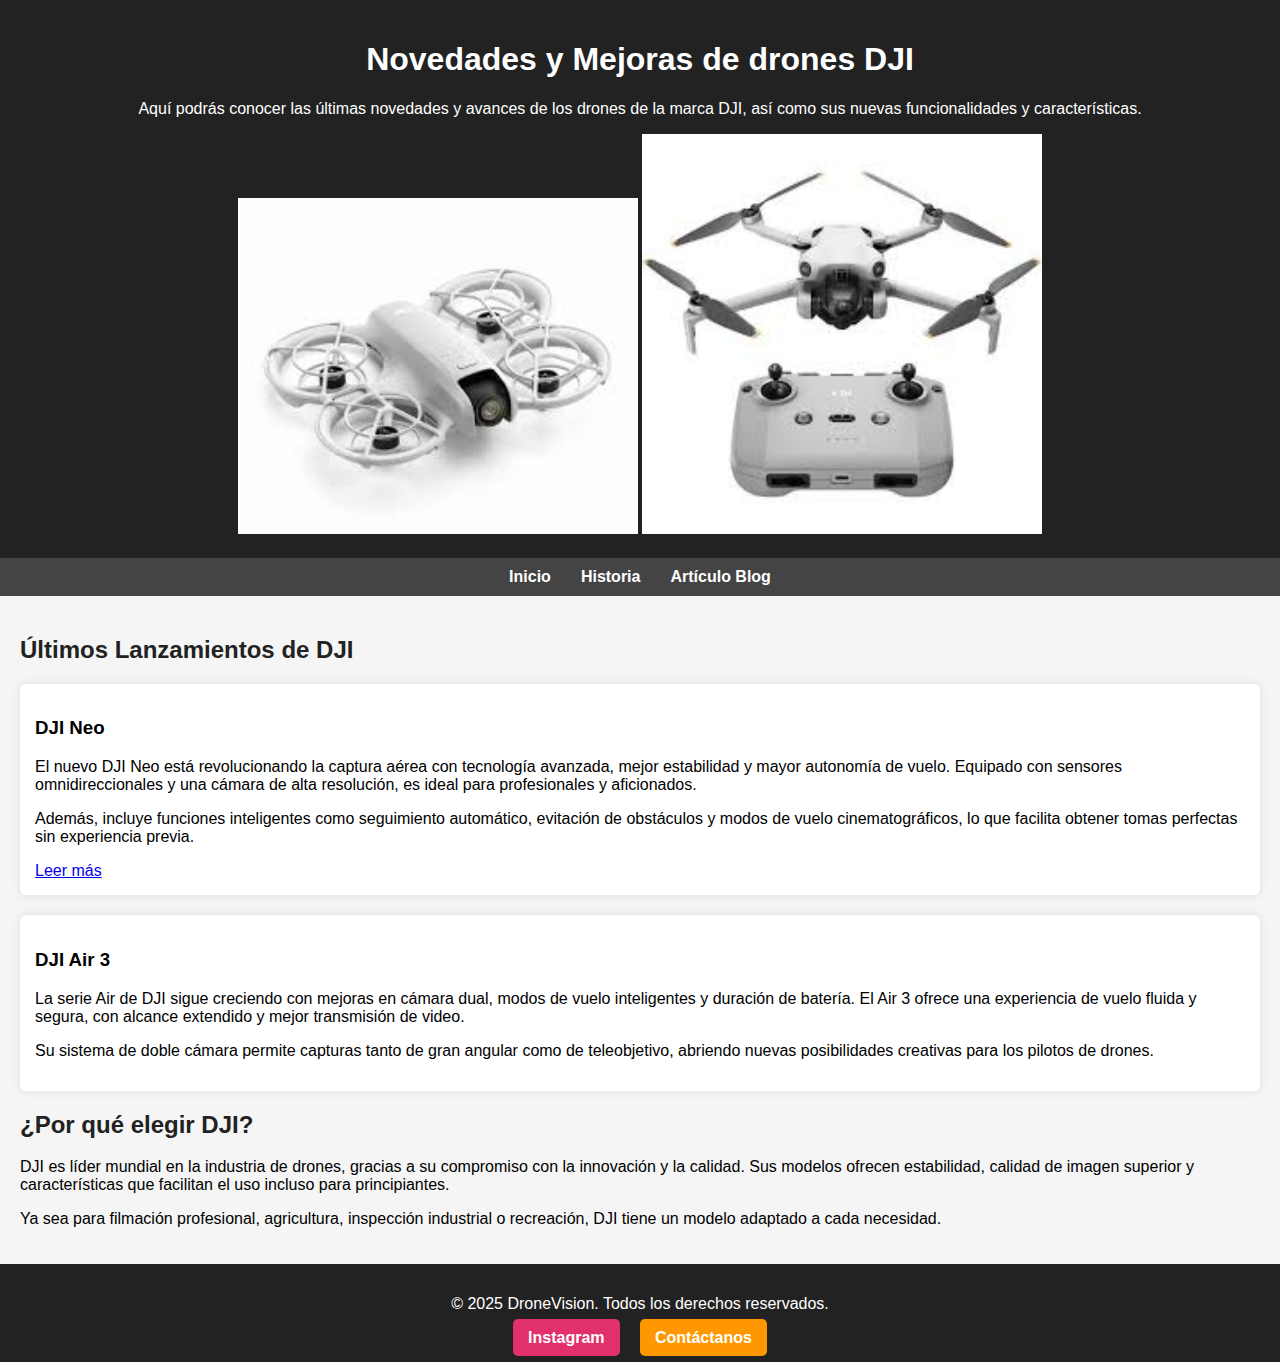
<file: index.html>
<!DOCTYPE html>
<html lang="es">
<head>
    <meta charset="UTF-8" />
    <meta name="viewport" content="width=device-width, initial-scale=1.0" />
    <title>DroneVision</title>
    <meta name="description" content="Novedades y avances de drones DJI. Conoce lanzamientos como el DJI Neo y el Air 3, y explora sus características." />
    <link rel="stylesheet" href="estilos.css" />
</head>
<body>
    <header>
        <h1>Novedades y Mejoras de drones DJI</h1>
        <p>Aquí podrás conocer las últimas novedades y avances de los drones de la marca DJI, así como sus nuevas funcionalidades y características.</p>
        <img src="imagenes/dji-neo.jpg" alt="Imagen del dron DJI Neo" width="400" />
        <img src="imagenes/dji-mini4pro.jpg" alt="Imagen del dron DJI Mini 4 Pro" width="400" />
    </header>

    <nav>
        <ul>
            <li><a href="index.html">Inicio</a></li>
            <li><a href="pagina2.html">Historia</a></li>
            <li><a href="https://manuelburgos0202.wordpress.com/2025/02/20/dji-neo-un-drone-que-revoluciona-la-captura-aerea/" target="_blank">Artículo Blog</a></li>
        </ul>
    </nav>

    <main>
        <section>
            <h2>Últimos Lanzamientos de DJI</h2>

            <article>
                <h3>DJI Neo</h3>
                <p>El nuevo DJI Neo está revolucionando la captura aérea con tecnología avanzada, mejor estabilidad y mayor autonomía de vuelo. 
                Equipado con sensores omnidireccionales y una cámara de alta resolución, es ideal para profesionales y aficionados.</p>
                <p>Además, incluye funciones inteligentes como seguimiento automático, evitación de obstáculos y modos de vuelo cinematográficos, 
                lo que facilita obtener tomas perfectas sin experiencia previa.</p>
                <a href="https://manuelburgos0202.wordpress.com/2025/02/20/dji-neo-un-drone-que-revoluciona-la-captura-aerea/" target="_blank">Leer más</a>
            </article>

            <article>
                <h3>DJI Air 3</h3>
                <p>La serie Air de DJI sigue creciendo con mejoras en cámara dual, modos de vuelo inteligentes y duración de batería. 
                El Air 3 ofrece una experiencia de vuelo fluida y segura, con alcance extendido y mejor transmisión de video.</p>
                <p>Su sistema de doble cámara permite capturas tanto de gran angular como de teleobjetivo, 
                abriendo nuevas posibilidades creativas para los pilotos de drones.</p>
            </article>
        </section>

        <section>
            <h2>¿Por qué elegir DJI?</h2>
            <p>DJI es líder mundial en la industria de drones, gracias a su compromiso con la innovación y la calidad. 
            Sus modelos ofrecen estabilidad, calidad de imagen superior y características que facilitan el uso incluso para principiantes.</p>
            <p>Ya sea para filmación profesional, agricultura, inspección industrial o recreación, DJI tiene un modelo adaptado a cada necesidad.</p>
        </section>
    </main>

    <footer>
        <p>&copy; 2025 DroneVision. Todos los derechos reservados.</p>
        <div class="social">
            <a href="https://www.instagram.com/djiglobal" class="instagram" target="_blank">Instagram</a>
            <a href="mailto:dronevision14@gmail.com" class="correo">Contáctanos</a>
        </div>
    </footer>
</body>
</html>
</file>
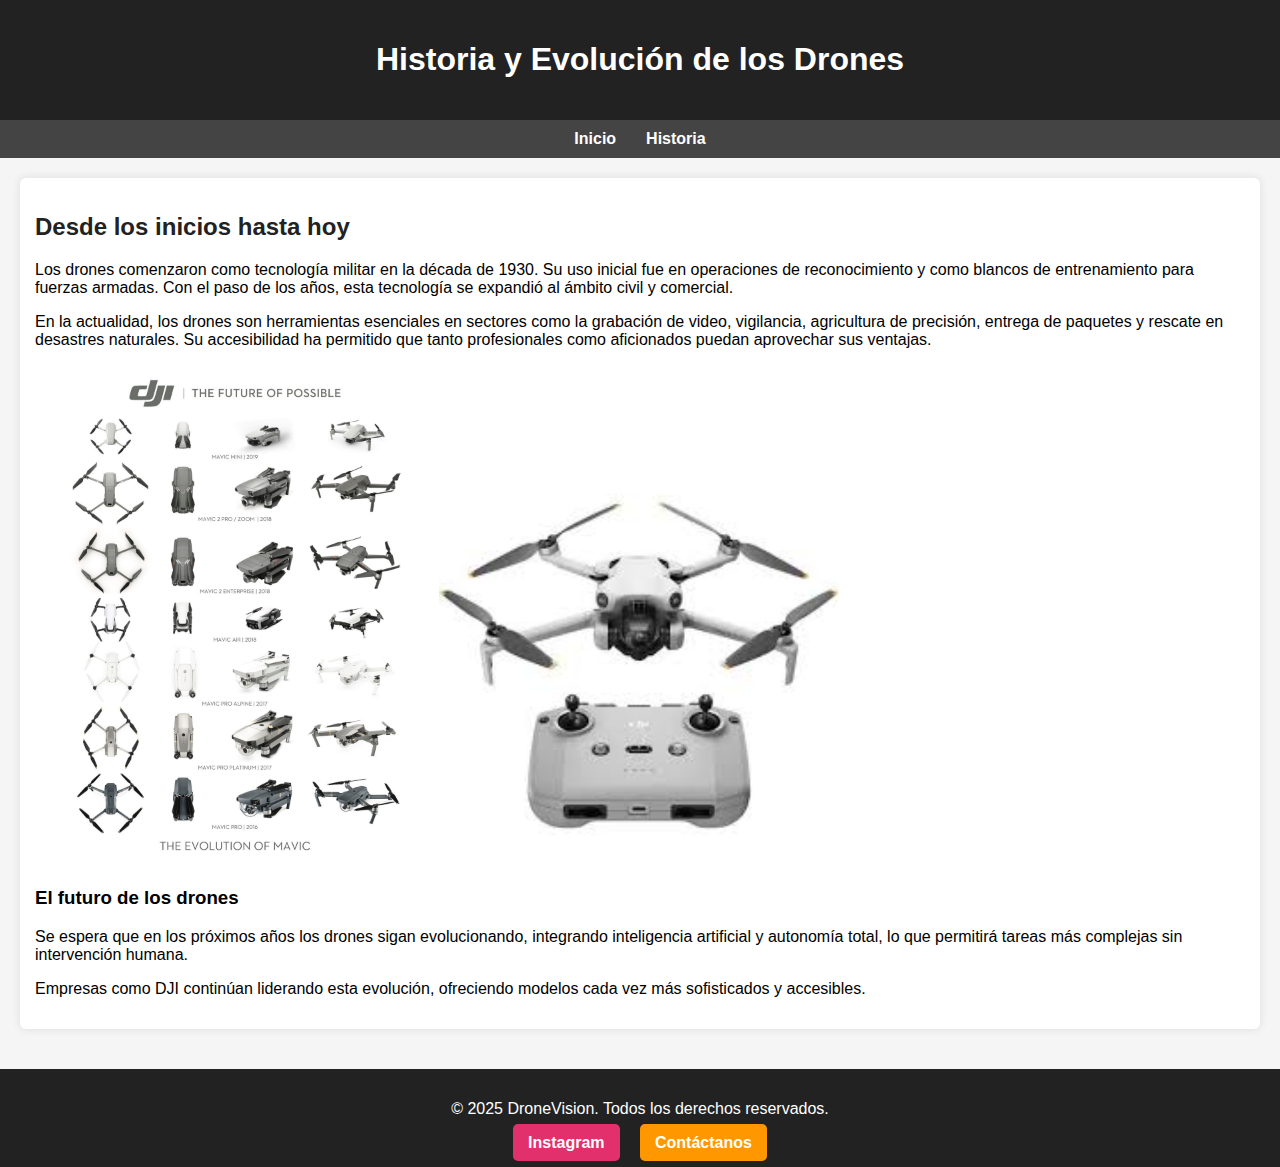
<file: pagina2.html>
<!DOCTYPE html>
<html lang="es">
<head>
    <meta charset="UTF-8" />
    <meta name="viewport" content="width=device-width, initial-scale=1.0" />
    <title>Historia de los Drones</title>
    <link rel="stylesheet" href="estilos.css" />
</head>
<body>
    <header>
        <h1>Historia y Evolución de los Drones</h1>
    </header>

    <nav>
        <ul>
            <li><a href="index.html">Inicio</a></li>
            <li><a href="pagina2.html">Historia</a></li>
        </ul>
    </nav>

    <main>
        <section>
            <article>
                <h2>Desde los inicios hasta hoy</h2>
                <p>Los drones comenzaron como tecnología militar en la década de 1930. 
                Su uso inicial fue en operaciones de reconocimiento y como blancos de entrenamiento para fuerzas armadas. 
                Con el paso de los años, esta tecnología se expandió al ámbito civil y comercial.</p>

                <p>En la actualidad, los drones son herramientas esenciales en sectores como la grabación de video, 
                vigilancia, agricultura de precisión, entrega de paquetes y rescate en desastres naturales. 
                Su accesibilidad ha permitido que tanto profesionales como aficionados puedan aprovechar sus ventajas.</p>

                <img src="imagenes/evolucion-drones.jpg" alt="Evolución de los drones" width="400">
                <img src="imagenes/dji-mini4pro.jpg" alt="Imagen del dron DJI Mini 4 Pro" width="400" />

                <h3>El futuro de los drones</h3>
                <p>Se espera que en los próximos años los drones sigan evolucionando, 
                integrando inteligencia artificial y autonomía total, lo que permitirá tareas más complejas sin intervención humana.</p>
                <p>Empresas como DJI continúan liderando esta evolución, ofreciendo modelos cada vez más sofisticados y accesibles.</p>
            </article>
        </section>
    </main>

    <footer>
        <p>&copy; 2025 DroneVision. Todos los derechos reservados.</p>
        <div class="social">
            <a href="https://www.instagram.com/djiglobal" class="instagram" target="_blank">Instagram</a>
            <a href="mailto:dronevision14@gmail.com" class="correo">Contáctanos</a>
        </div>
    </footer>
</body>
</html>
</file>
<file: estilos.css>
body {
    font-family: Arial, sans-serif;
    background-color: #f5f5f5;
    margin: 0;
    padding: 0;
}

header {
    background-color: #222;
    color: white;
    text-align: center;
    padding: 20px;
}

nav ul {
    list-style: none;
    background-color: #444;
    display: flex;
    justify-content: center;
    margin: 0;
    padding: 10px;
}

nav ul li {
    margin: 0 15px;
}

nav ul li a {
    color: white;
    text-decoration: none;
    font-weight: bold;
}

main {
    padding: 20px;
}

section h2 {
    color: #222;
}

article {
    background-color: white;
    padding: 15px;
    margin-bottom: 20px;
    border-radius: 6px;
    box-shadow: 0 0 10px rgba(0,0,0,0.1);
}

footer {
    background-color: #222;
    color: white;
    text-align: center;
    padding: 15px;
}

.social {
    margin-top: 10px;
}

.social a {
    text-decoration: none;
    margin: 0 8px;
    padding: 10px 15px;
    border-radius: 5px;
    color: white;
    font-weight: bold;
}

.instagram {
    background-color: #e1306c;
}

.correo {
    background-color: #ff9800; /* Naranja */
}
</file>
